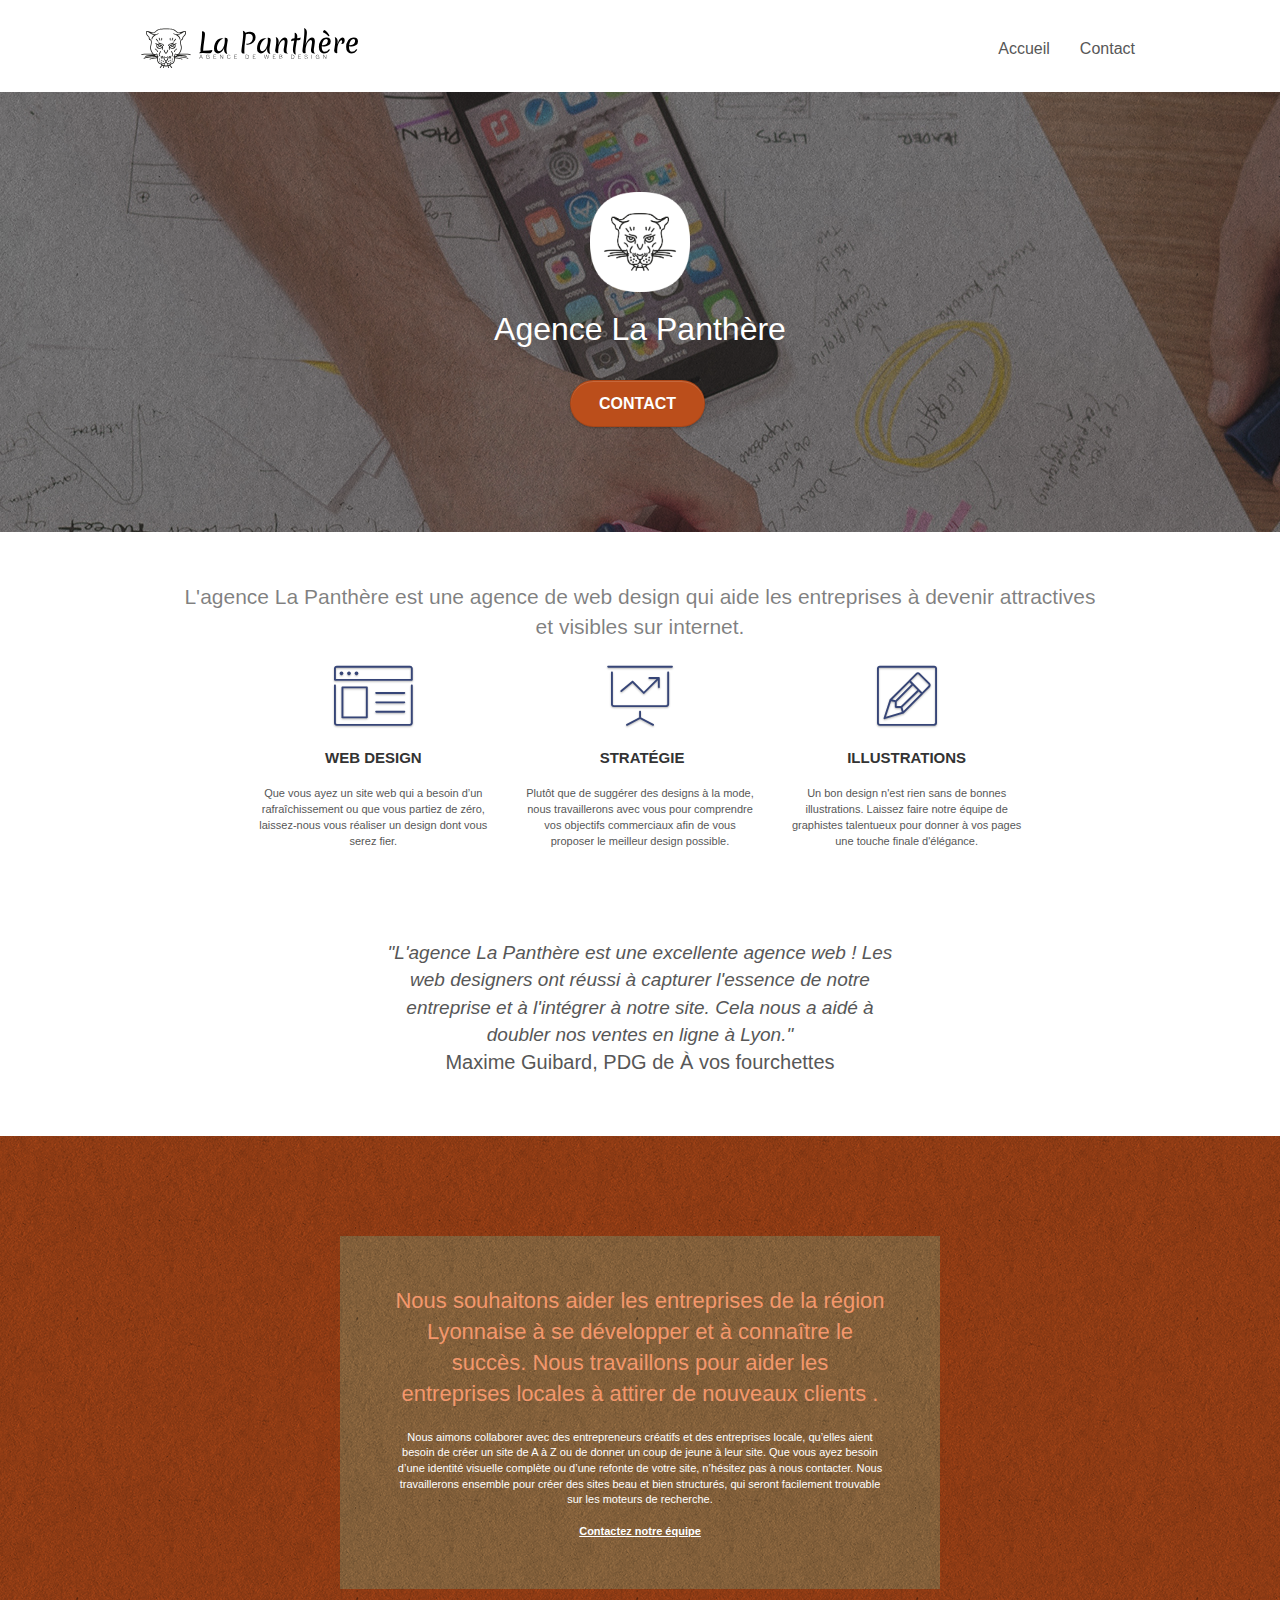
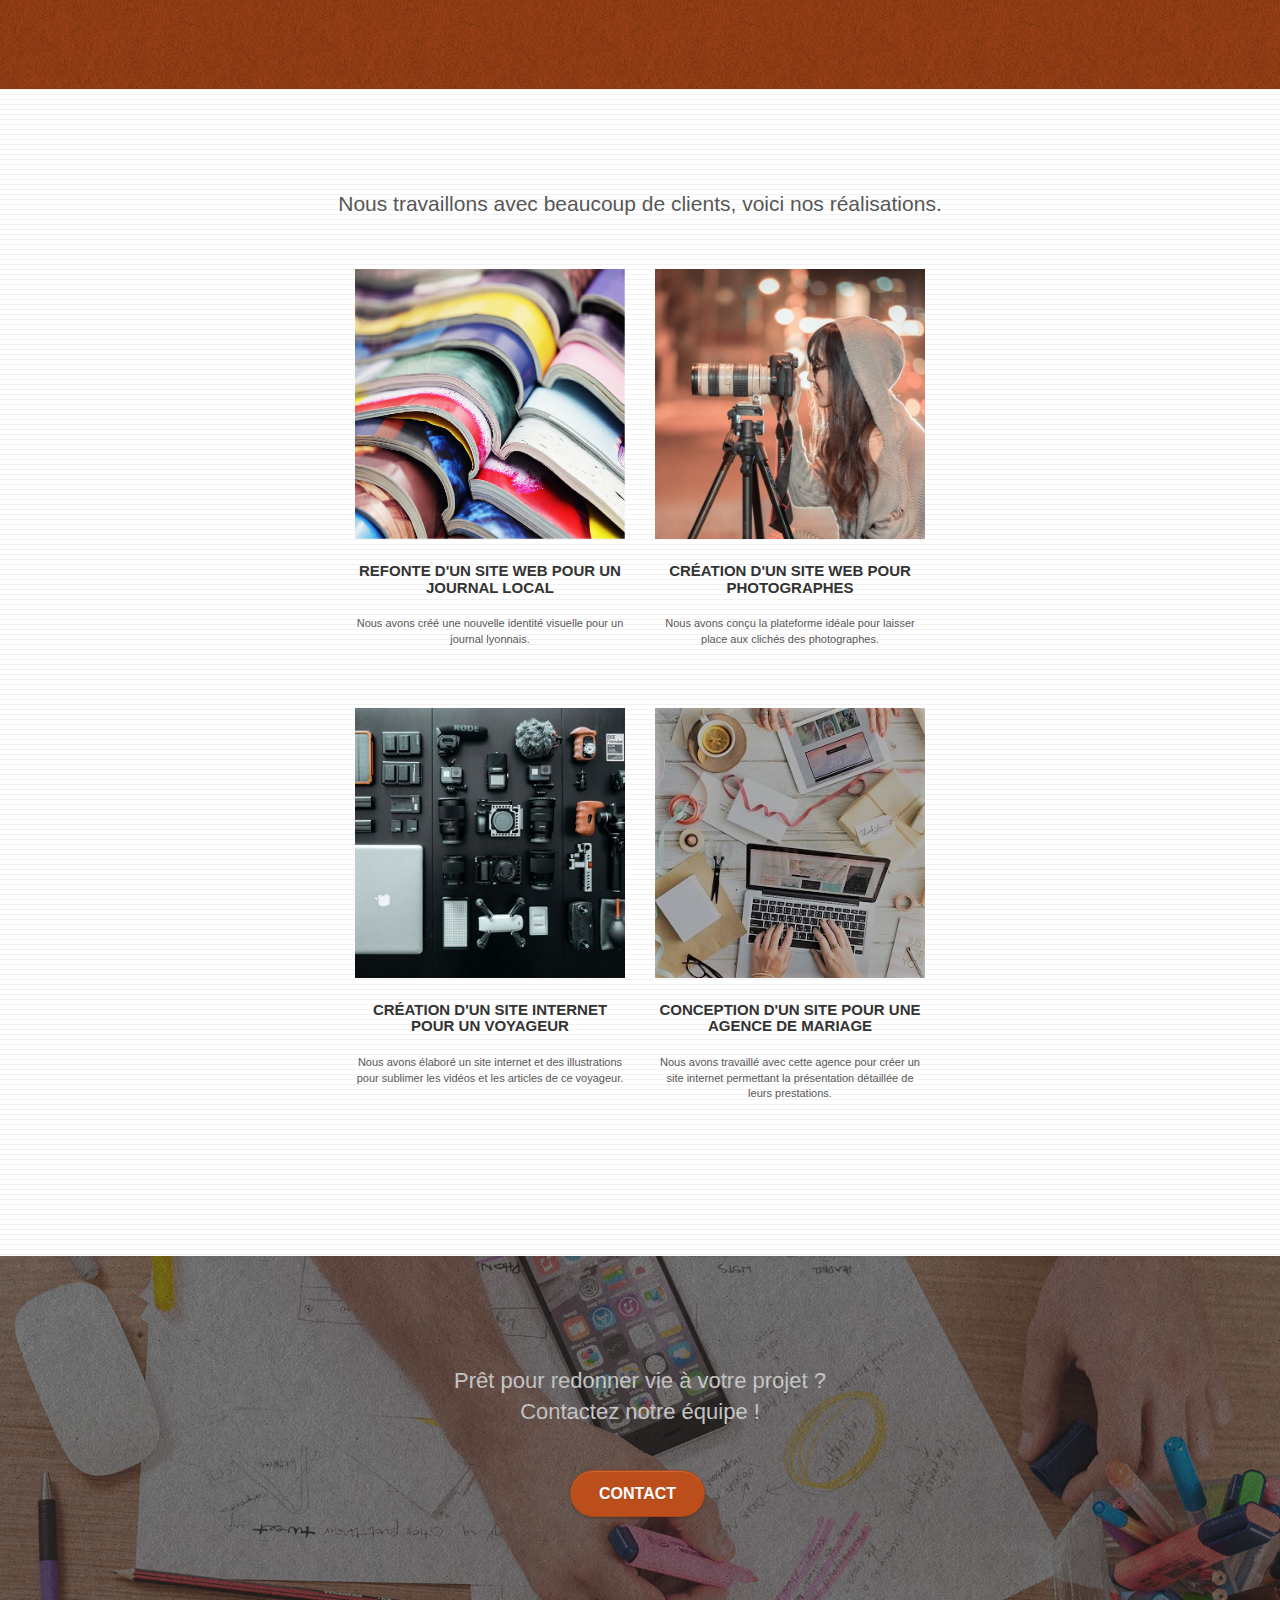
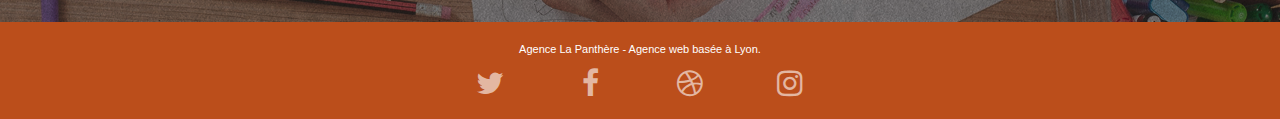
<file: index.html>
<!doctype html>
<html lang="fr">
<head>
    <meta charset="utf-8">
    <meta name="keywords" content="seo, google, site web, site internet, agence design paris, agence design, agence design,agence design,agence design,agence design,agence design,agence design,agence design,agence design">
    <meta name="description" content="L'agence La Panthère est une agence de web design basée à Lyon qui aide les entreprises à devenir attractives et visibles sur internet">
    <meta name="viewport" content="width=device-width, initial-scale=1.0, viewport-fit=cover">
    <link rel="shortcut icon" type="image/png" href="favicon.jpg">
    
	<link rel="stylesheet" type="text/css" href="./css/bootstrap.css">
	<link rel="stylesheet" type="text/css" href="style.css">
	<link rel="stylesheet" type="text/css" href="./css/font-awesome.css">
	<link rel="stylesheet" type="text/css" href="./css/et-line.css">
	
    
	<script src="./js/jquery-2.1.0.js"></script>
	<script src="./js/bootstrap.js"></script>
	<script src="./js/blocs.js"></script>
	<script src="./js/jquery.touchSwipe.js" defer></script>
	<script src="./js/gmaps.js"></script>

    <title>La Panthère Agence Web Design Lyon</title>

    
<!-- Analytics -->
 
<!-- Analytics END -->
    
</head>
<body>
<!-- Principal conteneur -->
<div class="page-container">
    
<!-- bloc-0 -->
<div class="bloc bgc-white l-bloc " id="bloc-0">
	<div class="container bloc-sm">

		<nav class="navbar row">
			<div class="navbar-header">
				<a class="navbar-brand" href="index.html"><img src="img/agence-la-panthere-monochrome.svg" alt="logo_panthere" height="40" /></a>
				<button id="nav-toggle" type="button" class="ui-navbar-toggle navbar-toggle" data-toggle="collapse" data-target=".navbar-1">
					<span class="sr-only">Toggle navigation</span><span class="icon-bar"></span><span class="icon-bar"></span><span class="icon-bar"></span>
				</button>
			</div>
			<div class="collapse navbar-collapse navbar-1 special-dropdown-nav">
				<ul class="site-navigation nav navbar-nav">
					<li>
						<a href="index.html">Accueil</a>
					</li>
					<li>
						<a href="contact.html">Contact</a>
					</li>
				</ul>
			</div>
		</nav>
	</div>
</div>
<!-- bloc-0 END -->

<!-- bloc-1-presentation -->
<div class="bloc bgc-dark-slate-blue bg-banniere d-bloc bg-t-edge bloc-bg-texture texture-paper b-parallax" id="bloc-1-hero">
	<div class="container bloc-lg">
		<div class="row tight-width-whitespace">
			<div class="col-sm-12">
				<img src="img/logo.png" class="center-block image-resize-mode" width="100" alt="image_logo_panthere" />
				<h1 class="text-center hero-bloc-text tc-white ">
					Agence La Panthère
				</h1>
				<div class="text-center">
					<a href="contact.html" class="btn btn-lg btn-clean btn-rd cta-hero btn-atomic-tangerine" id="cta-hero">Contact</a>
				</div>
			</div>
		</div>
	</div>
</div>
<!-- bloc-1-presentation END -->

<!-- bloc-2-services -->
<div class="bloc bgc-white l-bloc" id="bloc-2-services">
	<div class="container bloc-md">
		<div class="row">
			<div class="col-sm-12-text-center">
				L'agence La Panthère est une agence de web design qui aide les entreprises à devenir attractives et visibles sur internet.
			</div>
		</div>
		<div class="row voffset-lg med-width-whitespace">
			<div class="col-sm-4">
				<div class="text-center">
					<span class="et-icon-browser sm-shadow icon-dark-slate-blue icons icon-lg"></span>
				</div>
				<h3 class="mg-md text-center">
					Web design
				</h3>
				<p class="text-center ">
					Que vous ayez un site web qui a besoin d&rsquo;un rafraîchissement ou que vous partiez de zéro, laissez-nous vous réaliser un design dont vous serez fier.
				</p>
			</div>
			<div class="col-sm-4">
				<div class="text-center">
					<span class="et-icon-presentation sm-shadow icon-dark-slate-blue icons icon-lg"></span>
				</div>
				<h3 class="mg-md text-center">
					&nbsp;Stratégie
				</h3>
				<p class="text-center ">
					Plutôt que de suggérer des designs à la mode, nous travaillerons avec vous pour comprendre vos objectifs commerciaux afin de vous proposer le meilleur design possible.<br>
				</p>
			</div>
			<div class="col-sm-4">
				<div class="text-center">
					<span class="et-icon-edit sm-shadow icon-dark-slate-blue icons icon-lg"></span>
				</div>
				<h3 class="mg-md text-center">
					Illustrations
				</h3>
				<p class="text-center ">
					Un bon design n'est rien sans de bonnes illustrations. Laissez faire notre équipe de graphistes talentueux pour donner à vos pages une touche finale d'élégance.
				</p>
			</div>
		</div>
		<div class="row voffset-lg voffset">
			<div class="col-xs-12 col-md-8 col-md-offset-2 text-center">
				<p class="citation">"L'agence La Panthère est une excellente agence web ! Les web designers ont réussi à capturer l'essence de notre entreprise et à l'intégrer à notre site. Cela nous a aidé à doubler nos ventes en ligne à Lyon."</p>
				<p class="source"> Maxime Guibard, PDG de À vos fourchettes</p>
			</div>
		</div>
	</div>
</div>
<!-- bloc-2-services END -->

<!-- bloc-3-what-i-do -->
<div class="bloc tc-white bgc-atomic-tangerine bg-presentation d-bloc bloc-bg-texture texture-paper b-parallax" id="bloc-3-what-i-do">
	<div class="container bloc-lg">
		<div class="row tight-width-whitespace black-background">
			<div class="col-sm-12">
				<h2 class="mg-md text-center tc-white">
					Nous souhaitons aider les entreprises de la région Lyonnaise à se développer et à connaître le succès. Nous travaillons pour aider les entreprises locales à attirer de nouveaux clients .<br>
				</h2>
				<p class="text-center white">
					Nous aimons collaborer avec des entrepreneurs créatifs et des entreprises locale, qu’elles aient besoin de créer un site de A à Z ou de donner un coup de jeune à leur site. Que vous ayez besoin d’une identité visuelle complète ou d’une refonte de votre site, n’hésitez pas à nous contacter. Nous travaillerons ensemble pour créer des sites beau et bien structurés, qui seront facilement trouvable sur les moteurs de recherche. <br><br><a class="ltc-white bold-link" href="contact.html">Contactez notre équipe</a><br>
				</p>
			</div>
		</div>
	</div>
</div>
<!-- bloc-3-what-i-do END -->

<!-- bloc-4-portfolio -->
<div class="bloc bgc-white bg-lines-h2-bg bg-repeat l-bloc" id="bloc-4-portfolio">
	<div class="container bloc-lg">
		<div class="row">
			<div class="col-sm-12-text-center">
				<p>Nous travaillons avec beaucoup de clients, voici nos réalisations.</p>
			</div>
		</div>
		<div class="row tight-width-whitespace portfolio-row">
			<div class="col-sm-6">
				<a href="#" data-lightbox="img/1.jpg" data-gallery-id="gallery-1" data-caption="Refonte d'un site web pour un journal local" data-frame="snapshot-lb"><img src="img/1.jpg" alt="refonte_site_web_journal_local" class="img-responsive portfolio-thumb" /></a>
				<h3 class="mg-md text-center">
					Refonte d'un site web pour un journal local
				</h3>
				<p class="text-center">
					Nous avons créé une nouvelle identité visuelle pour un journal lyonnais.
				</p>
			</div>
			<div class="col-sm-6">
				<a href="#" data-lightbox="img/2.jpg" data-gallery-id="gallery-1" data-caption="Création d'un site web pour photographes" data-frame="snapshot-lb"><img src="img/2.jpg" class="img-responsive portfolio-thumb" alt="creation_site_web_photographes" /></a>
				<h3 class="mg-md text-center">
					Création d'un site web pour photographes
				</h3>
				<p class="text-center">
					Nous avons conçu la plateforme idéale pour laisser place aux clichés des photographes.
				</p>
			</div>
		</div>
		<div class="row tight-width-whitespace portfolio-row">
			<div class="col-sm-6">
				<a href="#" data-lightbox="img/3.bmp" data-gallery-id="gallery-1" data-caption="Création d'un site internet pour un voyageur" data-frame="snapshot-lb"><img src="img/3.bmp" class="img-responsive portfolio-thumb" alt="creation_site_web_voyageur"/></a>
				<h3 class="mg-md text-center">
					Création d'un site internet pour un voyageur
				</h3>
				<p class="text-center">
					Nous avons élaboré un site internet et des illustrations pour sublimer les vidéos et les articles de ce voyageur.
				</p>
			</div>
			<div class="col-sm-6">
				<a href="#" data-lightbox="img/4.bmp" data-gallery-id="gallery-1" data-caption="Conception d'un site pour une agence de mariage" data-frame="snapshot-lb"><img src="img/4.bmp" class="img-responsive portfolio-thumb" alt="creation_site_web_agence_mariages" /></a>
				<h3 class="mg-md text-center">
					Conception d'un site pour une agence de mariage
				</h3>
				<p class="text-center">
					Nous avons travaillé avec cette agence pour créer un site internet permettant la présentation détaillée de leurs prestations.
				</p>
			</div>
		</div>
	</div>
</div>
<!-- bloc-4-portfolio END -->

<!-- bloc-5-cta -->
<div class="bloc bgc-dark-slate-blue bg-banniere d-bloc bloc-bg-texture texture-paper" id="bloc-5-cta">
	<div class="container bloc-lg">
		<div class="row">
			<h2 class="mg-md text-center tc_white">
				Prêt pour redonner vie à votre projet ?<br>Contactez notre équipe !
			</h2>
			<div class="col-sm-12 text-center">
				<a href="contact.html" class="btn btn-atomic-tangerine btn-clean btn-rd btn-lg cta-hero">Contact</a>
			</div>
		</div>
	</div>
</div>
<!-- bloc-5-cta END -->

<!-- Footer - bloc-8 -->
<div class="bloc bgc-atomic-tangerine d-bloc" id="bloc-8">
	<div class="container bloc-sm">
		<div class="row">
			<div class="col-sm-12">
				<p class="text-center white">
					Agence La Panthère - Agence web basée à Lyon.<br>
				</p>
				<div class="row row-no-gutters social">
					<div class="col-sm-3">
						<div class="text-center">
							<a class="social" href="index.html"><span class="fa fa-twitter icon-md"></span></a>
						</div>
					</div>
					<div class="col-sm-3">
						<div class="text-center">
							<a class="social" href="index.html"><span class="fa fa-facebook icon-md"></span></a>
						</div>
					</div>
					<div class="col-sm-3">
						<div class="text-center">
							<a class="social" href="index.html"><span class="fa fa-dribbble icon-md"></span></a>
						</div>
					</div>
					<div class="col-sm-3">
						<div class="text-center">
							<a class="social" href="index.html"><span class="fa fa-instagram icon-md"></span></a>
						</div>
					</div>
				</div>
			</div>
		</div>
	</div>
</div>
<!-- Footer - bloc-8 END -->

</div>
<!-- Principal conteneur END -->
    

</body>
</html>
</file>
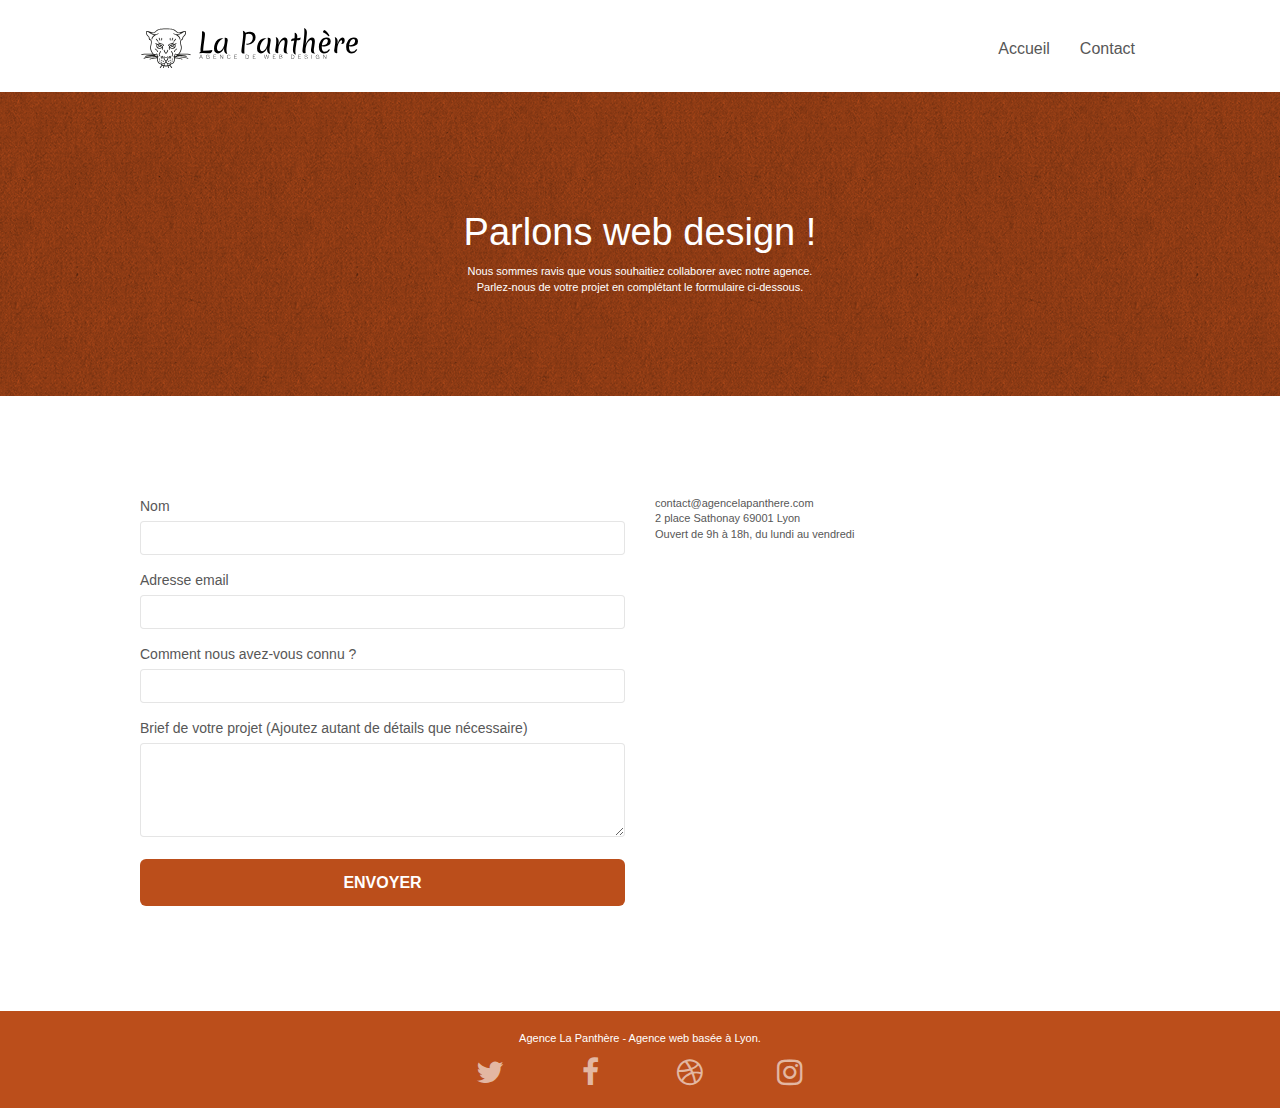
<file: contact.html>
<!doctype html>
<html lang="fr">
<head>
    <meta charset="utf-8">
    <meta name="keywords" content="">
    <meta name="description" content="Entrez en contact avec l'agence de Web Design La Panthère">
    <meta name="viewport" content="width=device-width, initial-scale=1.0, viewport-fit=cover">
    <link rel="shortcut icon" type="image/png" href="favicon.jpg">
    
	<link rel="stylesheet" type="text/css" href="./css/bootstrap.css">
	<link rel="stylesheet" type="text/css" href="style.css">
	<link rel="stylesheet" type="text/css" href="./css/font-awesome.css">
	<link rel="stylesheet" type="text/css" href="./css/et-line.css">
	
    
	<script src="./js/jquery-2.1.0.js"></script>
	<script src="./js/bootstrap.js"></script>
	<script src="./js/blocs.js"></script>
	<script src="./js/jqBootstrapValidation.js"></script>
	<script src="./js/formHandler.js"></script>
	<script src="./js/jquery.touchSwipe.js" defer></script>
	<script src="./js/gmaps.js"></script>
	
    <title>Contact</title>

    
<!-- Analytics -->
 
<!-- Analytics END -->
    
</head>
<body>
<!-- Principal conteneur -->
<div class="page-container">
    
<!-- bloc-0 -->
<div class="bloc bgc-white l-bloc " id="bloc-0">
	<div class="container bloc-sm">

		<nav class="navbar row">
			<div class="navbar-header">
				<a class="navbar-brand" href="index.html"><img src="img/agence-la-panthere-monochrome.svg" alt="logo_panthere" height="40" /></a>
				<button id="nav-toggle" type="button" class="ui-navbar-toggle navbar-toggle" data-toggle="collapse" data-target=".navbar-1">
					<span class="sr-only">Toggle navigation</span><span class="icon-bar"></span><span class="icon-bar"></span><span class="icon-bar"></span>
				</button>
			</div>
			<div class="collapse navbar-collapse navbar-1 special-dropdown-nav">
				<ul class="site-navigation nav navbar-nav">
					<li>
						<a href="index.html">Accueil</a>
					</li>
					<li>
						<a href="contact.html">Contact</a>
					</li>
				</ul>
			</div>
		</nav>
	</div>
</div>
<!-- bloc-0 END -->

<!-- bloc-6 -->
<div class="bloc bg-dots-bg bg-repeat bgc-atomic-tangerine d-bloc bloc-bg-texture texture-paper" id="bloc-6">
	<div class="container bloc-lg">
		<div class="row">
			<div class="col-sm-12">
				<h1 class="text-center hero-bloc-text tc-white">
					Parlons web design !
				</h1>
				<p class="text-center mg-lg tc-white tight-width-whitespace">
					Nous sommes ravis que vous souhaitiez collaborer avec notre agence.<br>
					Parlez-nous de votre projet en complétant le formulaire ci-dessous.
				</p>
			</div>
		</div>
	</div>
</div>
<!-- bloc-6 END -->

<!-- bloc-7 -->
<div class="bloc bgc-white l-bloc" id="bloc-7">
	<div class="container bloc-lg">
		<div class="row">
			<div class="col-sm-6">
				<form id="form_1" novalidate data-success-msg="Your message has been sent." data-fail-msg="Sorry it seems that our mail server is not responding, Sorry for the inconvenience!">
					<div class="form-group">
						<label>
							Nom
						</label>
						<input id="name" class="form-control" required />
					</div>
					<div class="form-group">
						<label>
							Adresse email
						</label>
						<input id="email" class="form-control" type="email" required />
					</div>
					<div class="form-group">
						<label>
							Comment nous avez-vous connu ?
						</label>
						<input class="form-control" type="email" required id="input_504" />
					</div>
					<div class="form-group">
						<label>
							Brief de votre projet (Ajoutez autant de détails que nécessaire)<br>
						</label><textarea id="message" class="form-control" rows="4" cols="50" required></textarea>
					</div> 
					<button class="bloc-button btn btn-lg btn-block cta-hero btn-atomic-tangerine" type="submit">
						Envoyer
					</button>
				</form>
			</div>
			<div class="col-sm-6">
				<p>
					contact@agencelapanthere.com<br>2 place Sathonay 69001 Lyon<br>Ouvert de 9h à 18h, du lundi au vendredi<br>
				</p>
			</div>
		</div>
	</div>
</div>
<!-- bloc-7 END -->

<!-- ScrollToTop Button -->
<a class="bloc-button btn btn-d scrollToTop" onclick="scrollToTarget('1')"><span class="fa fa-chevron-up"></span></a>
<!-- ScrollToTop Button END-->


<!-- Footer - bloc-8 -->
<div class="bloc bgc-atomic-tangerine d-bloc" id="bloc-8">
	<div class="container bloc-sm">
		<div class="row">
			<div class="col-sm-12">
				<p class="text-center white">
					Agence La Panthère - Agence web basée à Lyon.<br>
				</p>
				<div class="row row-no-gutters social">
					<div class="col-sm-3">
						<div class="text-center">
							<a class="social" href="index.html"><span class="fa fa-twitter icon-md"></span></a>
						</div>
					</div>
					<div class="col-sm-3">
						<div class="text-center">
							<a class="social" href="index.html"><span class="fa fa-facebook icon-md"></span></a>
						</div>
					</div>
					<div class="col-sm-3">
						<div class="text-center">
							<a class="social" href="index.html"><span class="fa fa-dribbble icon-md"></span></a>
						</div>
					</div>
					<div class="col-sm-3">
						<div class="text-center">
							<a class="social" href="index.html"><span class="fa fa-instagram icon-md"></span></a>
						</div>
					</div>
				</div>
			</div>
		</div>
	</div>
</div>
<!-- Footer - bloc-8 END -->

</div>
<!-- Principal conteneur END -->
    

</body>
</html>
</file>
<file: style.css>
body {
    margin: 0;
    padding: 0;
    background: #FFF;
    overflow-x: hidden;
    -webkit-font-smoothing: antialiased;
    -moz-osx-font-smoothing: grayscale;
}

a,
button {
    transition: all .3s ease-in-out;
    outline: none!important;
}

a:hover {
    text-decoration: none;
    cursor: pointer;
}

#page-loading-blocs-notifaction {
    position: fixed;
    top: 0;
    bottom: 0;
    width: 100%;
    z-index: 100000;
    background: #FFFFFF url("img/pageload-spinner.gif") no-repeat center center;
}

.bloc {
    width: 100%;
    clear: both;
    background: 50% 50% no-repeat;
    padding: 0 50px;
    -webkit-background-size: cover;
    -moz-background-size: cover;
    -o-background-size: cover;
    background-size: cover;
    position: relative;
}

.bloc .container {
    padding-left: 0;
    padding-right: 0;
}

.bloc-lg {
    padding: 100px 50px;
}

.bloc-md {
    padding: 50px;
}

.bloc-sm {
    padding: 20px 50px;
}

.bg-center,
.bg-l-edge,
.bg-r-edge,
.bg-t-edge,
.bg-b-edge,
.bg-tl-edge,
.bg-bl-edge,
.bg-tr-edge,
.bg-br-edge,
.bg-repeat {
    -webkit-background-size: auto!important;
    -moz-background-size: auto!important;
    -o-background-size: auto!important;
    background-size: auto!important;
}

.bg-repeat {
    background: repeat;
}

.bg-t-edge {
    background: top no-repeat;
}

.bloc-bg-texture::before {
    content: "";
    background-size: 2px 2px;
    position: absolute;
    top: 0;
    bottom: 0;
    left: 0;
    right: 0;
}

.texture-paper::before {
    background: url("img/texture-paper.png");
    background-size: 280px 280px;
}

.b-parallax {
    background-attachment: fixed;
}

.d-bloc {
    color: rgba(255, 255, 255, .7);
}

.d-bloc button:hover {
    color: rgba(255, 255, 255, .9);
}

.d-bloc .icon-round,
.d-bloc .icon-square,
.d-bloc .icon-rounded,
.d-bloc .icon-semi-rounded-a,
.d-bloc .icon-semi-rounded-b {
    border-color: rgba(255, 255, 255, .9);
}

.d-bloc .divider-h span {
    border-color: rgba(255, 255, 255, .2);
}

.d-bloc .a-btn,
.d-bloc .navbar a,
.d-bloc .navbar-brand,
.d-bloc a .icon-sm,
.d-bloc a .icon-md,
.d-bloc a .icon-lg,
.d-bloc a .icon-xl,
.d-bloc h1 a,
.d-bloc h2 a,
.d-bloc h3 a,
.d-bloc h4 a,
.d-bloc h5 a,
.d-bloc h6 a,
.d-bloc p a {
    color: rgba(255, 255, 255, .6);
}

.d-bloc .a-btn:hover,
.d-bloc .navbar a:hover,
.d-bloc .navbar-brand:hover,
.d-bloc a:hover .icon-sm,
.d-bloc a:hover .icon-md,
.d-bloc a:hover .icon-lg,
.d-bloc a:hover .icon-xl,
.d-bloc h1 a:hover,
.d-bloc h2 a:hover,
.d-bloc h3 a:hover,
.d-bloc h4 a:hover,
.d-bloc h5 a:hover,
.d-bloc h6 a:hover,
.d-bloc p a:hover {
    color: rgba(255, 255, 255, 1);
}

.d-bloc .navbar-toggle .icon-bar {
    background: rgba(255, 255, 255, 1);
}

.d-bloc .btn-wire,
.d-bloc .btn-wire:hover {
    color: rgba(255, 255, 255, 1);
    border-color: rgba(255, 255, 255, 1);
}

.d-bloc .panel {
    color: rgba(0, 0, 0, .5);
}

.d-bloc .panel button:hover {
    color: rgba(0, 0, 0, .7);
}

.d-bloc .panel icon {
    border-color: rgba(0, 0, 0, .7);
}

.d-bloc .panel .divider-h span {
    border-color: rgba(0, 0, 0, .1);
}

.d-bloc .panel .a-btn {
    color: rgba(0, 0, 0, .6);
}

.d-bloc .panel .a-btn:hover {
    color: rgba(0, 0, 0, 1);
}

.d-bloc .panel .btn-wire,
.d-bloc .panel .btn-wire:hover {
    color: rgba(0, 0, 0, .7);
    border-color: rgba(0, 0, 0, .3);
}

.d-bloc .panel,
.l-bloc {
    color: rgba(0, 0, 0, .5);
}

.d-bloc .panel button:hover,
.l-bloc button:hover {
    color: rgba(0, 0, 0, .7);
}

.l-bloc .icon-round,
.l-bloc .icon-square,
.l-bloc .icon-rounded,
.l-bloc .icon-semi-rounded-a,
.l-bloc .icon-semi-rounded-b {
    border-color: rgba(0, 0, 0, .7);
}

.d-bloc .panel .divider-h span,
.l-bloc .divider-h span {
    border-color: rgba(0, 0, 0, .1);
}

.d-bloc .panel .a-btn,
.l-bloc .a-btn,
.l-bloc .navbar a,
.l-bloc .navbar-brand,
.l-bloc a .icon-sm,
.l-bloc a .icon-md,
.l-bloc a .icon-lg,
.l-bloc a .icon-xl,
.l-bloc h1 a,
.l-bloc h2 a,
.l-bloc h3 a,
.l-bloc h4 a,
.l-bloc h5 a,
.l-bloc h6 a,
.l-bloc p a {
    color: rgba(0, 0, 0, .6);
}

.d-bloc .panel .a-btn:hover,
.l-bloc .a-btn:hover,
.l-bloc .navbar a:hover,
.l-bloc .navbar-brand:hover,
.l-bloc a:hover .icon-sm,
.l-bloc a:hover .icon-md,
.l-bloc a:hover .icon-lg,
.l-bloc a:hover .icon-xl,
.l-bloc h1 a:hover,
.l-bloc h2 a:hover,
.l-bloc h3 a:hover,
.l-bloc h4 a:hover,
.l-bloc h5 a:hover,
.l-bloc h6 a:hover,
.l-bloc p a:hover {
    color: rgba(0, 0, 0, 1);
}

.l-bloc .navbar-toggle .icon-bar {
    color: rgba(0, 0, 0, .6);
}

.d-bloc .panel .btn-wire,
.d-bloc .panel .btn-wire:hover,
.l-bloc .btn-wire,
.l-bloc .btn-wire:hover {
    color: rgba(0, 0, 0, .7);
    border-color: rgba(0, 0, 0, .3);
}

.voffset {
    margin-top: 30px;
}

.voffset-lg {
    margin-top: 80px;
}

.row-no-gutters {
    margin-right: 0;
    margin-left: 0;
}

.row.row-no-gutters > [class^="col-"],
.row.row-no-gutters > [class*=" col-"] {
    padding-right: 0;
    padding-left: 0;
}

#bloc-1-hero h1 {
    font-size: 32px;
}

.navbar {
    margin-bottom: 0;
    z-index: 1;
}

.navbar-brand {
    height: auto;
    padding: 3px 15px;
    font-size: 25px;
    font-weight: normal;
    font-weight: 600;
    line-height: 44px;
}

.navbar-brand img {
    max-height: 200px;
    margin: 0 5px 0 0;
    display: inline;
}

.navbar-brand img[src$=svg] {
    min-width: 100px;
}

.nav-center .navbar-brand img {
    margin: 0;
}

.navbar .nav {
    padding-top: 2px;
    margin-right: -16px;
    float: right;
    z-index: 1;
}

.nav > li {
    float: left;
    margin-top: 4px;
    font-size: 16px;
}

.navbar-nav .open .dropdown-menu > li > a {
    text-align: inherit;
}

.nav > li a:hover,
.nav > li a:focus {
    background: transparent;
}

.navbar-toggle {
    margin: 10px 10px 0 0;
    border: 0px;
}

.navbar-toggle:hover {
    background: transparent!important;
}

.navbar-toggle .icon-bar {
    background-color: rgba(0, 0, 0, .5);
    width: 26px;
}

.nav-invert .navbar .nav {
    float: left;
}

.nav-invert .navbar-header,
.nav-invert .navbar-brand {
    float: right;
    position: relative;
    z-index: 2;
}

@media (min-width: 768px) {
    .site-navigation {
        position: absolute;
        top: 50%;
        right: 20px;
        transform: translate(0, -50%);
        -webkit-transform: translateY(-50%);
    }
    .nav > li .dropdown-menu a,
    .nav > li .dropdown-menu a:hover {
        color: #484848;
    }
    .nav-invert .site-navigation {
        left: 0;
        right: 0;
    }
    .nav-center {
        text-align: center;
    }
    .nav-center .navbar-header {
        width: 100%;
    }
    .nav-center .navbar-header,
    .nav-center .navbar-brand,
    .nav-center .nav > li {
        float: none;
        display: inline-block;
    }
    .nav-center .site-navigation {
        position: relative;
        width: 100%;
        right: 0;
        margin-right: 0px;
        margin-top: 20px;
    }
    .nav-center.mini-nav .navbar-toggle {
        float: none;
        margin: 10px auto 0;
    }
}

.nav > li > .dropdown a {
    background: none!important;
    display: block;
    padding: 14px 15px;
}

nav .caret {
    margin: 0 5px;
}

.dropdown-menu .dropdown-menu {
    top: -8px;
    left: 100%;
}

.dropdown-menu .dropmenu-flow-right {
    top: 100%;
    left: 0;
    margin-left: -1px;
    border-top-left-radius: 0;
    border-top-right-radius: 0;
}

.dropdown-menu .dropdown span {
    border: 4px solid black;
    border-top-color: transparent;
    border-right-color: transparent;
    border-bottom-color: transparent;
    margin: 6px -5px 0 0!important;
    float: right;
}

.mg-md {
    margin-top: 10px;
    margin-bottom: 20px;
}

.mg-lg {
    margin-top: 10px;
    margin-bottom: 40px;
}

.btn {
    margin: 0 5px 5px 0;
}

.btn.pull-right {
    margin: 0 0 5px 5px;
}

.btn-d,
.btn-d:hover,
.btn-d:focus {
    color: #FFF;
    background: rgba(0, 0, 0, .3);
}

button {
    outline: none!important;
}

.btn-rd {
    border-radius: 40px;
}

.btn-clean {
    border: 1px solid rgba(0, 0, 0, .08);
    border-bottom-color: rgba(0, 0, 0, .1);
    text-shadow: 0 1px 0 rgba(0, 0, 1, .1);
    box-shadow: 0 1px 3px rgba(0, 0, 1, .25), inset 0 1px 0 0 rgba(255, 255, 255, .15);
}

.icon-md {
    font-size: 30px!important;
}

.icon-lg {
    font-size: 60px!important;
}

.sm-shadow {
    text-shadow: 0 1px 2px rgba(0, 0, 0, .3);
}

.panel-sq,
.panel-sq .panel-heading,
.panel-sq .panel-footer {
    border-radius: 0;
}

.panel-rd {
    border-radius: 30px;
}

.panel-rd .panel-heading {
    border-radius: 29px 29px 0 0;
}

.panel-rd .panel-footer {
    border-radius: 0 0 29px 29px;
}

.form-control {
    border-color: rgba(0, 0, 0, .1);
    box-shadow: none;
}

.scrollToTop {
    width: 40px;
    height: 40px;
    position: fixed;
    bottom: 20px;
    right: 20px;
    opacity: 0;
    z-index: 500;
    transition: all .3s ease-in-out;
}

.scrollToTop span {
    margin-top: 6px;
}

.showScrollTop {
    font-size: 14px;
    opacity: 1;
}

a[data-lightbox] {
    position: relative;
    display: block;
    text-align: center;
}

a[data-lightbox]:hover::before {
    content: "+";
    font-family: "HelveticaNeue-Light", "Helvetica Neue Light", "Helvetica Neue", Helvetica, Arial;
    font-size: 32px;
    width: 50px;
    height: 50px;
    margin-left: -25px;
    border-radius: 50%;
    background: rgba(0, 0, 0, .6);
    color: #FFF;
    font-weight: 100;
    z-index: 1;
    position: absolute;
    top: 50%;
    transform: translateY(-50%);
    -webkit-transform: translateY(-50%);
}

a[data-lightbox]:hover img {
    opacity: 0.6;
    -webkit-animation-fill-mode: none;
    animation-fill-mode: none;
}

#lightbox-modal {
    display: flex;
    align-items: center;
}

#lightbox-modal .modal-dialog {
    width: 90%;
    max-width: 900px;
    margin: 0 auto 0;
}

#lightbox-modal .modal-dialog img {
    max-height: 90vh;
    margin: 0 auto;
}

.lightbox-caption {
    padding: 20px;
    color: #FFF;
    background: rgba(0, 0, 0, .5);
    position: absolute;
    left: 15px;
    right: 15px;
    bottom: 5px;
}

.close-lightbox {
    color: #FFF;
    font-size: 30px;
    position: absolute;
    top: 20px;
    right: 20px;
    z-index: 20;
    background: rgba(0, 0, 0, .5);
    border: none;
    line-height: 30px;
    padding: 0 9px 5px;
    opacity: 0.3;
}

.close-lightbox:hover,
.next-lightbox:hover,
.prev-lightbox:hover {
    opacity: 1.0;
    color: #FFF;
}

.next-lightbox,
.prev-lightbox {
    font-size: 20px;
    color: rgba(255, 255, 255, .9);
    background: rgba(0, 0, 0, .5);
    transition: all .2s ease-in-out;
    position: absolute;
    top: 45%;
    z-index: 1;
    opacity: 0.4;
}

.next-lightbox {
    padding: 6px 8px 1px 13px;
    right: 25px;
}

.prev-lightbox {
    padding: 6px 13px 1px 10px;
    left: 25px;
}

.snapshot-lb .modal-body {
    padding-bottom: 45px;
}

.snapshot-lb .lightbox-caption {
    padding: 0;
    color: rgba(0, 0, 0, .5);
    background: none;
}

h1,
h2,
h3,
h4,
h5,
h6,
p,
label,
.btn,
a {
    font-family: "helvetica";
    font-weight: 400;
    color: #575757!important;
}
.col-sm-4 li a {
    color: white!important;
}
.container {
    max-width: 1000px;
}

.hero-bloc-text {
    font-size: 38px;
}

.hero-bloc-text-sub {
    font-size: 36px;
}

.statement-bloc-text {
    line-height: 26px;
    font-style: italic;
    font-size: 20px;
    text-align: center;
    font-weight: lighter;
    max-width: 520px;
    margin: auto auto auto auto;
}

p {
    font-size: 11px;
}

.tight-width-whitespace {
    max-width: 600px;
    margin: auto auto auto auto;
}

.h1 {
    font-size: 20px;
    font-family: "Open Sans";
}

.cta-hero {
    margin-top: 22px;
    color: #FFFFFF!important;
    text-transform: uppercase;
    padding: 12px 28px 12px 28px;
    font-size: 16px;
    font-weight: 700;
}

.social {
    max-width: 400px;
    margin: auto auto auto auto;
}

h2 {
    font-size: 22px;
    line-height: 1.4em;
}

h3 {
    font-size: 15px;
    text-transform: uppercase;
    font-weight: 700;
    color: #333333!important;
}

.med-width-whitespace {
    max-width: 800px;
    margin: auto auto auto auto;
    box-shadow: 0px 0px 0px #000000;
}

h1 {
    color: #333333!important;
}

h4 {
    color: #333333!important;
}

.icons {
    margin-bottom: 14px;
    margin-top: 24px;
}

.white {
    color: #FFFFFF!important;
}

.portfolio-thumb {
    margin-bottom: 24px;

}

.portfolio-row {
    margin-bottom: 44px;
    margin-top: 50px;
}

.avatar {
    box-shadow: 0px 4px 9px rgba(0, 0, 0, 0.3);
}

.black-background {
    background-color: rgba(165, 147, 99, 0.7);
    padding: 40px 40px 40px 40px;
}

.bold-link {
    font-weight: 900;
    text-decoration: underline!important;
}

.bgc-white {
    background-color: #FFFFFF;
}

.bgc-dark-slate-blue {
    background-color: #364577;
}

.bgc-atomic-tangerine {
    background-color: #bb4e1b;
}

.tc-white {
    color: #F3976C!important;
}

.tc_white {
    color: white !important;;
}

.btn-atomic-tangerine {
    background: #bb4e1b;
    color: #FFFFFF!important;
}

.btn-atomic-tangerine:hover {
    background: #c27956!important;
    color: #FFFFFF!important;
}

.ltc-white {
    color: #FFFFFF!important;
}

.ltc-white:hover {
    color: #cccccc!important;
}

.ltc-atomic-tangerine {
    color: #F3976C!important;
}

.ltc-atomic-tangerine:hover {
    color: #c27956!important;
}

.icon-dark-slate-blue {
    color: #364577!important;
    border-color: #364577!important;
}

.bg-dots-bg {
    background-image: url("img/dots-bg.png");
}

.bg-lines-h2-bg {
    background-image: url("img/lines-h2-bg.png");
}

.bg-banniere {
    background-image: url("img/agence-la-panthere.jpg");
}

.bg-presentation {
    background-image: url("img/image-de-presentation.jpg");
}

@media (max-width: 1024px) {
    .bloc {
        padding-left: 20px;
        padding-right: 20px;
    }
    .bloc.full-width-bloc,
    .bloc-tile-2.full-width-bloc .container,
    .bloc-tile-3.full-width-bloc .container,
    .bloc-tile-4.full-width-bloc .container {
        padding-left: 0;
        padding-right: 0;
    }
}

@media (max-width: 992px) and (min-width: 768px) {
    .navbar .nav {
        max-width: 80%
    }
    .nav-center.navbar .nav {
        max-width: 100%
    }
}

@media only screen and (min-width: 768px) and (max-width: 1024px) and (orientation: landscape) {
    .b-parallax {
        background-attachment: scroll;
    }
}

@media only screen and (min-width: 1024px) and (max-width: 1366px) and (-webkit-min-device-pixel-ratio: 1.5) {
    .b-parallax {
        background-attachment: scroll;
    }
}

@media (max-width: 991px) {
    .container {
        width: 100%;
    }
    .b-parallax {
        background-attachment: scroll;
    }
    .page-container,
    #hero-bloc {
        overflow-x: hidden;
        position: relative;
    }
    .bloc-group,
    .bloc-group .bloc {
        display: block;
        width: 100%;
    }
    .bloc-fill-screen .fill-bloc-top-edge,
    .bloc-fill-screen .fill-bloc-bottom-edge {
        padding: 0 20px;
    }
}

@media (max-width: 767px) {
    .page-container {
        overflow-x: hidden;
        position: relative;
    }
    h1,
    h2,
    h3,
    h4,
    h5,
    h6,
    p,
    #disqus_thread {
        padding-left: 10px!important;
        padding-right: 10px!important;
    }
    .b-parallax {
        background-attachment: scroll;
    }
    .navbar .nav {
        padding-top: 0;
        border-top: 1px solid rgba(0, 0, 0, .2);
        float: none!important;
    }
    .navbar.row {
        margin-left: 0;
        margin-right: 0;
    }
    .site-navigation {
        position: inherit;
        transform: none;
        -webkit-transform: none;
        -ms-transform: none;
    }
    .nav > li {
        margin-top: 0;
        border-bottom: 1px solid rgba(0, 0, 0, .1);
        background: rgba(0, 0, 0, .05);
        text-align: left;
        padding-left: 15px;
        width: 100%;
    }
    .nav > li:hover {
        background: rgba(0, 0, 0, .08);
    }
    .dropdown .dropdown a .caret {
        float: none;
        margin: 5px 0 0 10px!important;
        border: 4px solid black;
        border-bottom-color: transparent;
        border-right-color: transparent;
        border-left-color: transparent;
    }
    #hero-bloc .navbar .nav {
        background: rgba(0, 0, 0, .8);
    }
    #hero-bloc .navbar .nav a {
        color: rgba(255, 255, 255, .6);
    }
    .hero {
        padding: 50px 0;
    }
    .hero-nav {
        left: -1px;
        right: -1px;
    }
    .navbar-collapse {
        padding: 0;
        overflow-x: hidden;
        -webkit-box-shadow: none;
        box-shadow: none;
    }
    .navbar-brand img {
        max-height: 40px;
        width: auto;
    }
    .nav-invert .navbar-header {
        float: none;
        width: 100%;
    }
    .nav-invert .navbar-toggle {
        float: left;
        margin-left: 10px;
    }
    .bloc {
        padding-left: 0;
        padding-right: 0;
    }
    .bloc-xxl,
    .bloc-xl,
    .bloc-lg {
        padding: 40px 0;
    }
    .bloc-sm,
    .bloc-md {
        padding-left: 0;
        padding-right: 0;
    }
    .bloc-tile-2 .container,
    .bloc-tile-3 .container,
    .bloc-tile-4 .container,
    .bloc-fill-screen .fill-bloc-top-edge,
    .bloc-fill-screen .fill-bloc-bottom-edge {
        padding-left: 0;
        padding-right: 0;
    }
    .a-block {
        padding: 0 10px;
    }
    .btn-dwn {
        display: none;
    }
    .voffset {
        margin-top: 5px;
    }
    .voffset-md {
        margin-top: 20px;
    }
    .voffset-lg {
        margin-top: 30px;
    }
    form {
        padding: 5px;
    }
    .close-lightbox {
        display: inline-block;
    }
    .blocsapp-device-iphone5 {
        background-size: 216px 425px;
        padding-top: 60px;
        width: 216px;
        height: 425px;
    }
    .blocsapp-device-iphone5 img {
        width: 180px;
        height: 320px;
    }
}

@media (max-width: 400px) {
    .bloc {
        padding-left: 0;
        padding-right: 0;
    }
}

@media (max-width: 767px) {
    .bloc-mob-center-text {
        text-align: center;
    }

    .img-responsive.portfolio-thumb{
        width: 100%;
        margin: auto;
    }
}

.col-sm-12-text-center {
    font-size: 21px;
    font-weight: 500;
    width : 90%;
    margin: auto;
    text-align: center;
}

.citation {
    width: 80%;
    margin: auto;
    text-align: center;
    font-size: 19px;
    font-style: italic;
}

.source {
    font-size: 20px;
    font-weight: 400;
}

.col-sm-12-text-center p {
    font-size: 21px;
    font-weight: 500;
    width : 70%;
    margin: auto;
    text-align: center;
}

.col-sm-12 h1 {
    color:white !important;
}

.col-sm-12 p {
    color: white !important;
}
</file>
<file: css/et-line.css>
@font-face {
    font-family: et-line;
    src: url(../fonts/et-line.eot);
    src: url(../fonts/et-line.eot?#iefix) format('embedded-opentype'), url(../fonts/et-line.woff) format('woff'), url(../fonts/et-line.ttf) format('truetype'), url(../fonts/et-line.svg#et-line) format('svg');
    font-weight: 400;
    font-style: normal
}

.et-icon-adjustments,
.et-icon-alarmclock,
.et-icon-anchor,
.et-icon-aperture,
.et-icon-attachment,
.et-icon-bargraph,
.et-icon-basket,
.et-icon-beaker,
.et-icon-bike,
.et-icon-book-open,
.et-icon-briefcase,
.et-icon-browser,
.et-icon-calendar,
.et-icon-camera,
.et-icon-caution,
.et-icon-chat,
.et-icon-circle-compass,
.et-icon-clipboard,
.et-icon-clock,
.et-icon-cloud,
.et-icon-compass,
.et-icon-desktop,
.et-icon-dial,
.et-icon-document,
.et-icon-documents,
.et-icon-download,
.et-icon-dribbble,
.et-icon-edit,
.et-icon-envelope,
.et-icon-expand,
.et-icon-facebook,
.et-icon-flag,
.et-icon-focus,
.et-icon-gears,
.et-icon-genius,
.et-icon-gift,
.et-icon-global,
.et-icon-globe,
.et-icon-googleplus,
.et-icon-grid,
.et-icon-happy,
.et-icon-hazardous,
.et-icon-heart,
.et-icon-hotairballoon,
.et-icon-hourglass,
.et-icon-key,
.et-icon-laptop,
.et-icon-layers,
.et-icon-lifesaver,
.et-icon-lightbulb,
.et-icon-linegraph,
.et-icon-linkedin,
.et-icon-lock,
.et-icon-magnifying-glass,
.et-icon-map,
.et-icon-map-pin,
.et-icon-megaphone,
.et-icon-mic,
.et-icon-mobile,
.et-icon-newspaper,
.et-icon-notebook,
.et-icon-paintbrush,
.et-icon-paperclip,
.et-icon-pencil,
.et-icon-phone,
.et-icon-picture,
.et-icon-pictures,
.et-icon-piechart,
.et-icon-presentation,
.et-icon-pricetags,
.et-icon-printer,
.et-icon-profile-female,
.et-icon-profile-male,
.et-icon-puzzle,
.et-icon-quote,
.et-icon-recycle,
.et-icon-refresh,
.et-icon-ribbon,
.et-icon-rss,
.et-icon-sad,
.et-icon-scissors,
.et-icon-scope,
.et-icon-search,
.et-icon-shield,
.et-icon-speedometer,
.et-icon-strategy,
.et-icon-streetsign,
.et-icon-tablet,
.et-icon-target,
.et-icon-telescope,
.et-icon-toolbox,
.et-icon-tools,
.et-icon-tools-2,
.et-icon-trophy,
.et-icon-tumblr,
.et-icon-twitter,
.et-icon-upload,
.et-icon-video,
.et-icon-wallet,
.et-icon-wine {
    font-family: et-line;
    speak: none;
    font-style: normal;
    font-weight: 400;
    font-variant: normal;
    text-transform: none;
    line-height: 1;
    -webkit-font-smoothing: antialiased;
    -moz-osx-font-smoothing: grayscale;
    display: inline-block
}

.et-icon-mobile:before {
    content: "\e000"
}

.et-icon-laptop:before {
    content: "\e001"
}

.et-icon-desktop:before {
    content: "\e002"
}

.et-icon-tablet:before {
    content: "\e003"
}

.et-icon-phone:before {
    content: "\e004"
}

.et-icon-document:before {
    content: "\e005"
}

.et-icon-documents:before {
    content: "\e006"
}

.et-icon-search:before {
    content: "\e007"
}

.et-icon-clipboard:before {
    content: "\e008"
}

.et-icon-newspaper:before {
    content: "\e009"
}

.et-icon-notebook:before {
    content: "\e00a"
}

.et-icon-book-open:before {
    content: "\e00b"
}

.et-icon-browser:before {
    content: "\e00c"
}

.et-icon-calendar:before {
    content: "\e00d"
}

.et-icon-presentation:before {
    content: "\e00e"
}

.et-icon-picture:before {
    content: "\e00f"
}

.et-icon-pictures:before {
    content: "\e010"
}

.et-icon-video:before {
    content: "\e011"
}

.et-icon-camera:before {
    content: "\e012"
}

.et-icon-printer:before {
    content: "\e013"
}

.et-icon-toolbox:before {
    content: "\e014"
}

.et-icon-briefcase:before {
    content: "\e015"
}

.et-icon-wallet:before {
    content: "\e016"
}

.et-icon-gift:before {
    content: "\e017"
}

.et-icon-bargraph:before {
    content: "\e018"
}

.et-icon-grid:before {
    content: "\e019"
}

.et-icon-expand:before {
    content: "\e01a"
}

.et-icon-focus:before {
    content: "\e01b"
}

.et-icon-edit:before {
    content: "\e01c"
}

.et-icon-adjustments:before {
    content: "\e01d"
}

.et-icon-ribbon:before {
    content: "\e01e"
}

.et-icon-hourglass:before {
    content: "\e01f"
}

.et-icon-lock:before {
    content: "\e020"
}

.et-icon-megaphone:before {
    content: "\e021"
}

.et-icon-shield:before {
    content: "\e022"
}

.et-icon-trophy:before {
    content: "\e023"
}

.et-icon-flag:before {
    content: "\e024"
}

.et-icon-map:before {
    content: "\e025"
}

.et-icon-puzzle:before {
    content: "\e026"
}

.et-icon-basket:before {
    content: "\e027"
}

.et-icon-envelope:before {
    content: "\e028"
}

.et-icon-streetsign:before {
    content: "\e029"
}

.et-icon-telescope:before {
    content: "\e02a"
}

.et-icon-gears:before {
    content: "\e02b"
}

.et-icon-key:before {
    content: "\e02c"
}

.et-icon-paperclip:before {
    content: "\e02d"
}

.et-icon-attachment:before {
    content: "\e02e"
}

.et-icon-pricetags:before {
    content: "\e02f"
}

.et-icon-lightbulb:before {
    content: "\e030"
}

.et-icon-layers:before {
    content: "\e031"
}

.et-icon-pencil:before {
    content: "\e032"
}

.et-icon-tools:before {
    content: "\e033"
}

.et-icon-tools-2:before {
    content: "\e034"
}

.et-icon-scissors:before {
    content: "\e035"
}

.et-icon-paintbrush:before {
    content: "\e036"
}

.et-icon-magnifying-glass:before {
    content: "\e037"
}

.et-icon-circle-compass:before {
    content: "\e038"
}

.et-icon-linegraph:before {
    content: "\e039"
}

.et-icon-mic:before {
    content: "\e03a"
}

.et-icon-strategy:before {
    content: "\e03b"
}

.et-icon-beaker:before {
    content: "\e03c"
}

.et-icon-caution:before {
    content: "\e03d"
}

.et-icon-recycle:before {
    content: "\e03e"
}

.et-icon-anchor:before {
    content: "\e03f"
}

.et-icon-profile-male:before {
    content: "\e040"
}

.et-icon-profile-female:before {
    content: "\e041"
}

.et-icon-bike:before {
    content: "\e042"
}

.et-icon-wine:before {
    content: "\e043"
}

.et-icon-hotairballoon:before {
    content: "\e044"
}

.et-icon-globe:before {
    content: "\e045"
}

.et-icon-genius:before {
    content: "\e046"
}

.et-icon-map-pin:before {
    content: "\e047"
}

.et-icon-dial:before {
    content: "\e048"
}

.et-icon-chat:before {
    content: "\e049"
}

.et-icon-heart:before {
    content: "\e04a"
}

.et-icon-cloud:before {
    content: "\e04b"
}

.et-icon-upload:before {
    content: "\e04c"
}

.et-icon-download:before {
    content: "\e04d"
}

.et-icon-target:before {
    content: "\e04e"
}

.et-icon-hazardous:before {
    content: "\e04f"
}

.et-icon-piechart:before {
    content: "\e050"
}

.et-icon-speedometer:before {
    content: "\e051"
}

.et-icon-global:before {
    content: "\e052"
}

.et-icon-compass:before {
    content: "\e053"
}

.et-icon-lifesaver:before {
    content: "\e054"
}

.et-icon-clock:before {
    content: "\e055"
}

.et-icon-aperture:before {
    content: "\e056"
}

.et-icon-quote:before {
    content: "\e057"
}

.et-icon-scope:before {
    content: "\e058"
}

.et-icon-alarmclock:before {
    content: "\e059"
}

.et-icon-refresh:before {
    content: "\e05a"
}

.et-icon-happy:before {
    content: "\e05b"
}

.et-icon-sad:before {
    content: "\e05c"
}

.et-icon-facebook:before {
    content: "\e05d"
}

.et-icon-twitter:before {
    content: "\e05e"
}

.et-icon-googleplus:before {
    content: "\e05f"
}

.et-icon-rss:before {
    content: "\e060"
}

.et-icon-tumblr:before {
    content: "\e061"
}

.et-icon-linkedin:before {
    content: "\e062"
}

.et-icon-dribbble:before {
    content: "\e063"
}
</file>
